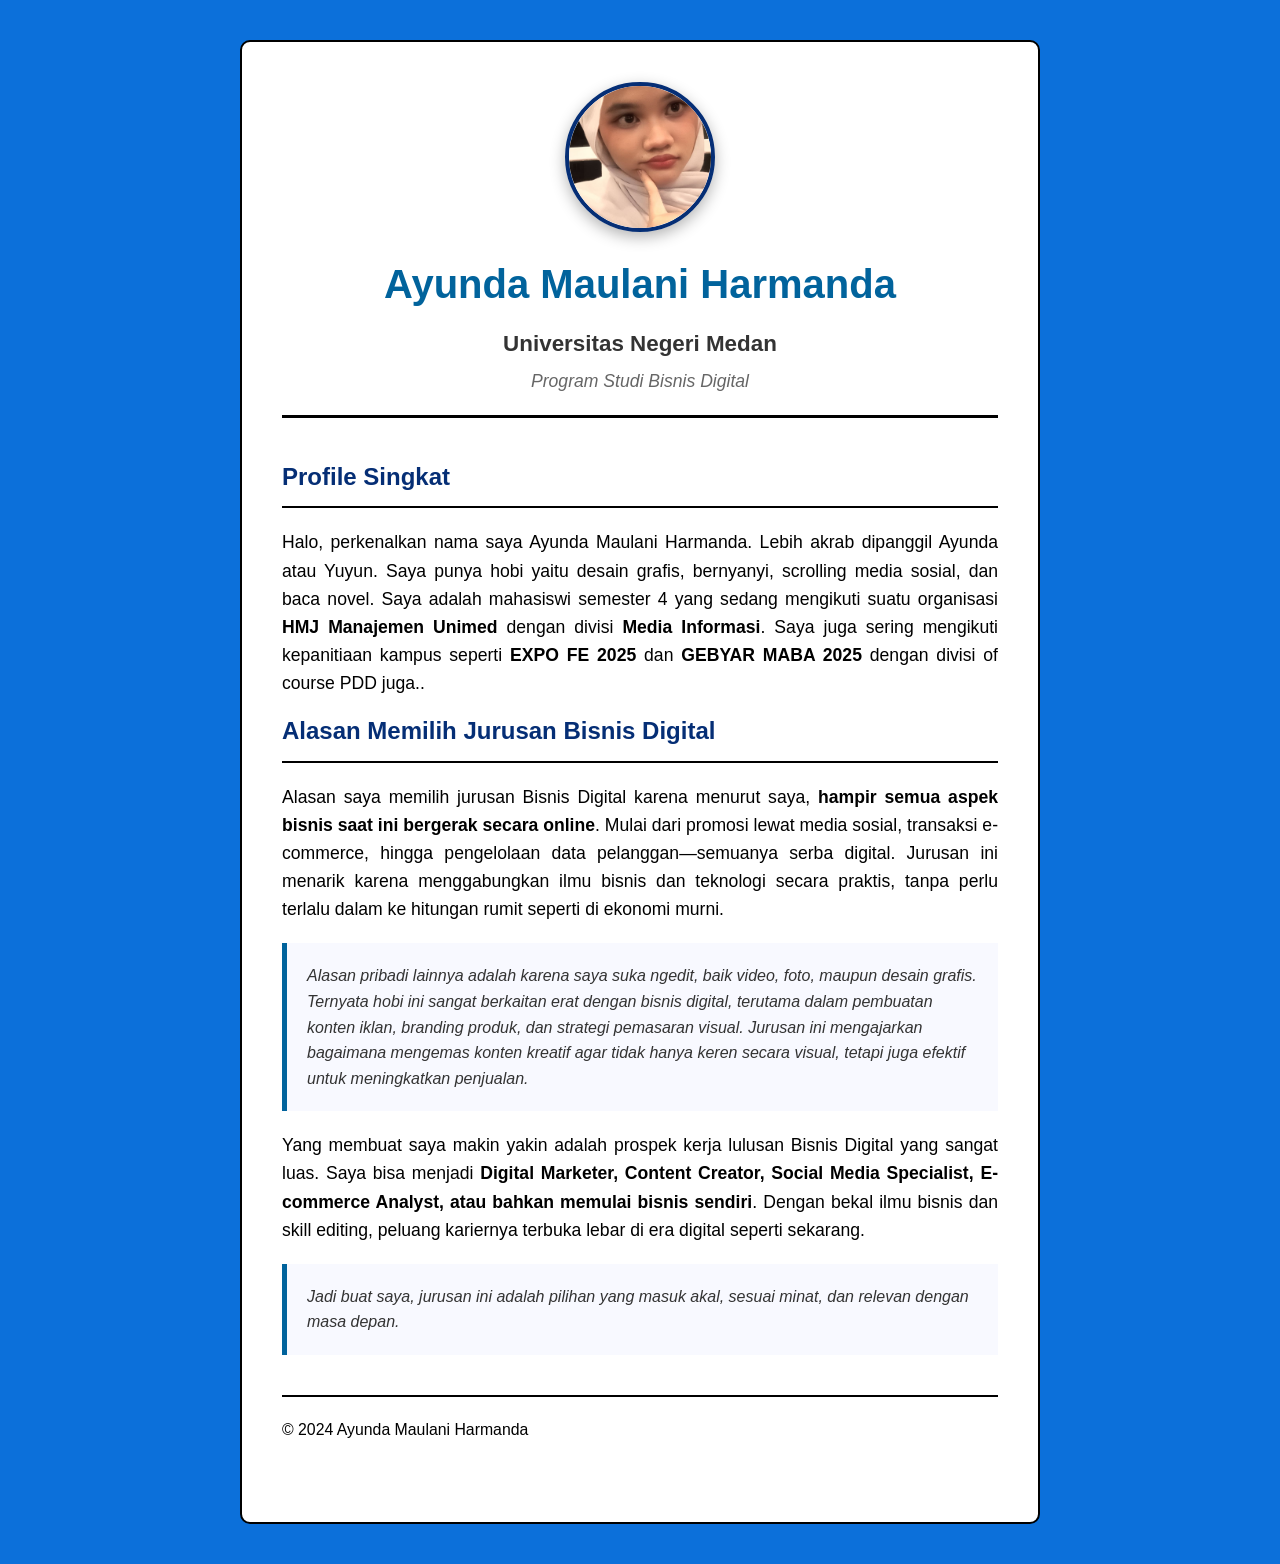
<file: index.html>
<!DOCTYPE html>
<html lang="id">
<head>
    <meta charset="UTF-8">
    <meta name="viewport" content="width=device-width, initial-scale=1.0">
    <title>Ayunda Maulani Harmanda - Data Diri</title>

    <link rel="stylesheet" href="style.css">
</head>
<body>
    <div class="container">
        <div class="header">
            <img src="foto ayunda.jpeg" alt="Ayunda Maulani Harmanda" class="profile-photo">
            <h1 class="name">Ayunda Maulani Harmanda</h1>
            <div class="university">Universitas Negeri Medan</div>
            <div class="major">Program Studi Bisnis Digital</div>
        </div>

        <div class="content">
            <h2>Profile Singkat</h2>
            
            <p>Halo, perkenalkan nama saya Ayunda Maulani Harmanda. Lebih akrab dipanggil Ayunda atau Yuyun. Saya punya hobi yaitu desain grafis, bernyanyi, scrolling media sosial, dan baca novel. Saya adalah mahasiswi semester 4 yang sedang mengikuti suatu organisasi <strong>HMJ Manajemen Unimed</strong> dengan divisi <strong>Media Informasi</strong>. Saya juga sering mengikuti kepanitiaan kampus seperti <strong>EXPO FE 2025</strong> dan <strong>GEBYAR MABA 2025</strong> dengan divisi of course PDD juga..</p>

            <h2>Alasan Memilih Jurusan Bisnis Digital</h2>
            
            <p>Alasan saya memilih jurusan Bisnis Digital karena menurut saya, <strong>hampir semua aspek bisnis saat ini bergerak secara online</strong>. Mulai dari promosi lewat media sosial, transaksi e-commerce, hingga pengelolaan data pelanggan—semuanya serba digital. Jurusan ini menarik karena menggabungkan ilmu bisnis dan teknologi secara praktis, tanpa perlu terlalu dalam ke hitungan rumit seperti di ekonomi murni.</p>

            <div class="highlight">
                Alasan pribadi lainnya adalah karena saya suka ngedit, baik video, foto, maupun desain grafis. Ternyata hobi ini sangat berkaitan erat dengan bisnis digital, terutama dalam pembuatan konten iklan, branding produk, dan strategi pemasaran visual. Jurusan ini mengajarkan bagaimana mengemas konten kreatif agar tidak hanya keren secara visual, tetapi juga efektif untuk meningkatkan penjualan.
            </div>

            <p> Yang membuat saya makin yakin adalah prospek kerja lulusan Bisnis Digital yang sangat luas. Saya bisa menjadi <strong>Digital Marketer, Content Creator, Social Media Specialist, E-commerce Analyst, atau bahkan memulai bisnis sendiri</strong>. Dengan bekal ilmu bisnis dan skill editing, peluang kariernya terbuka lebar di era digital seperti sekarang.
            
            <div class="highlight">
                Jadi buat saya, jurusan ini adalah pilihan yang masuk akal, sesuai minat, dan relevan dengan masa depan.
            </div>

        <div class="footer">
            <p>© 2024 Ayunda Maulani Harmanda</p>
        </div>
    </div>
</body>
</html>
</file>
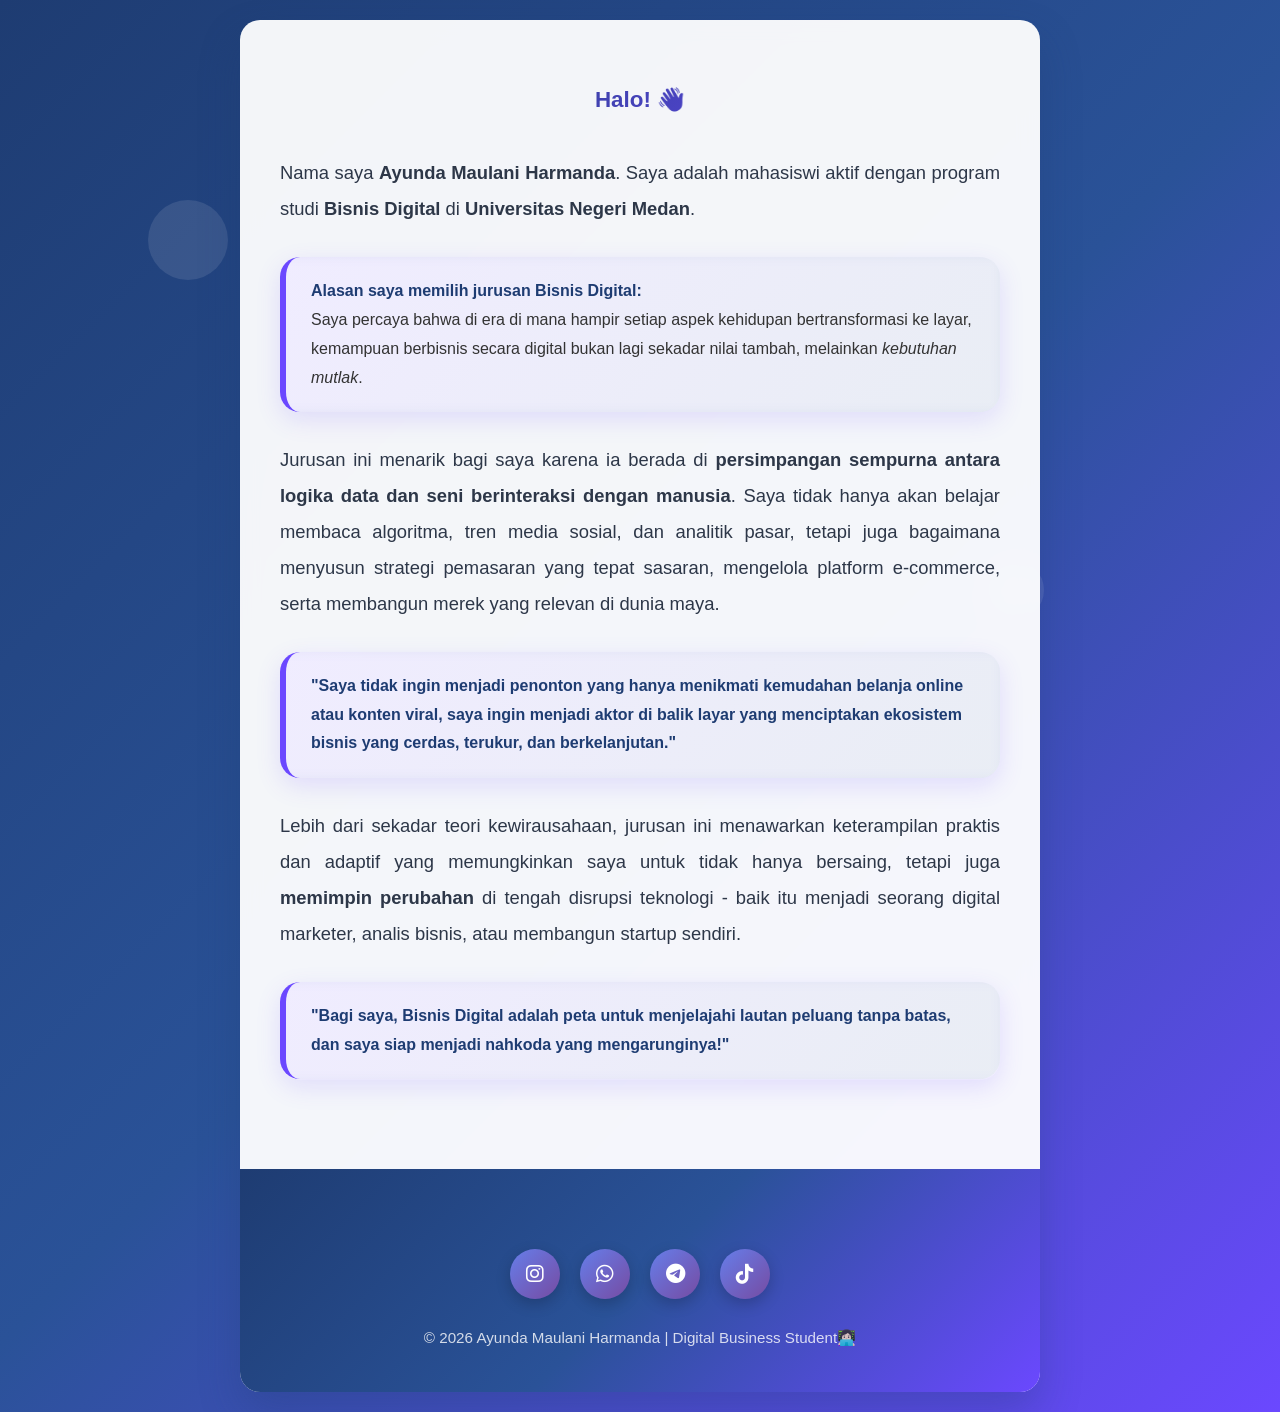
<file: biodata ayunda.html>
<!DOCTYPE html>
<html lang="id">
<head>
    <meta charset="UTF-8">
    <meta name="viewport" content="width=device-width, initial-scale=1.0">
    <title>Ayunda Maulani Harmanda - Bisnis Digital</title>
    <link rel="stylesheet" href="https://cdnjs.cloudflare.com/ajax/libs/font-awesome/6.4.0/css/all.min.css">
    <style>
        * {
            margin: 0;
            padding: 0;
            box-sizing: border-box;
        }

        body {
            font-family: 'Segoe UI', Tahoma, Geneva, Verdana, sans-serif;
            line-height: 1.8;
            color: #333;
            background: linear-gradient(135deg, #1e3c72 0%, #2a5298 50%, #6b48ff 100%);
            min-height: 100vh;
            padding: 20px;
        }

        .container {
            max-width: 800px;
            margin: 0 auto;
            background: rgba(255, 255, 255, 0.95);
            border-radius: 20px;
            box-shadow: 0 20px 40px rgba(30, 60, 114, 0.3);
            overflow: hidden;
            backdrop-filter: blur(10px);
        }

        .header {
            background: linear-gradient(45deg, #1e3c72, #2a5298, #6b48ff);
            color: white;
            text-align: center;
            padding: 50px 20px;
            position: relative;
        }

        .header::before {
            content: '';
            position: absolute;
            top: 0;
            left: 0;
            right: 0;
            bottom: 0;
            background: url('data:image/svg+xml,<svg xmlns="http://www.w3.org/2000/svg" viewBox="0 0 100 100"><defs><pattern id="grain" width="100" height="100" patternUnits="userSpaceOnUse"><circle cx="25" cy="25" r="1" fill="white" opacity="0.15"/><circle cx="75" cy="75" r="1.5" fill="white" opacity="0.15"/><circle cx="50" cy="10" r="0.8" fill="white" opacity="0.2"/></pattern></defs><rect width="100" height="100" fill="url(%23grain)"/></svg>');
            opacity: 0.4;
        }

        .name {
            font-size: 2.8em;
            font-weight: bold;
            margin-bottom: 10px;
            text-shadow: 2px 2px 8px rgba(0,0,0,0.4);
        }

        .title {
            font-size: 1.4em;
            opacity: 0.95;
            font-weight: 300;
            letter-spacing: 1px;
        }

        .content {
            padding: 60px 40px;
        }

        .intro {
            font-size: 1.4em;
            font-weight: bold;
            color: #1e3c72;
            margin-bottom: 35px;
            text-align: center;
            background: linear-gradient(135deg, #1e3c72, #6b48ff);
            -webkit-background-clip: text;
            -webkit-text-fill-color: transparent;
            background-clip: text;
        }

        .paragraph {
            margin-bottom: 30px;
            text-align: justify;
            font-size: 1.15em;
            line-height: 1.95;
            color: #2d3748;
        }

        .highlight {
            background: linear-gradient(135deg, rgba(107, 72, 255, 0.1), rgba(42, 82, 152, 0.1));
            padding: 20px 25px;
            border-radius: 20px;
            margin: 30px 0;
            border-left: 6px solid #6b48ff;
            box-shadow: 0 8px 25px rgba(107, 72, 255, 0.15);
            backdrop-filter: blur(5px);
        }

        .highlight strong {
            color: #1e3c72;
        }

        .footer {
            background: linear-gradient(135deg, #1e3c72 0%, #2a5298 50%, #6b48ff 100%);
            padding: 40px 20px;
            text-align: center;
        }

        .social-links {
            margin-top: 40px;
            display: flex;
            justify-content: center;
            gap: 20px;
        }

        .social-links a {
            display: inline-flex;
            align-items: center;
            justify-content: center;
            width: 50px;
            height: 50px;
            background: linear-gradient(135deg, #667eea, #764ba2);
            color: white;
            border-radius: 50%;
            text-decoration: none;
            font-size: 20px;
            transition: all 0.3s ease;
            box-shadow: 0 5px 15px rgba(0, 0, 0, 0.2);
        }

        .social-links a:hover {
            transform: translateY(-5px) scale(1.1);
            box-shadow: 0 10px 25px rgba(0, 0, 0, 0.3);
        }

        .floating-shapes {
            position: absolute;
            width: 100%;
            height: 100%;
            overflow: hidden;
            z-index: 0;
        }

        .shape {
            position: absolute;
            background: rgba(255, 255, 255, 0.1);
            border-radius: 50%;
            animation: float 6s ease-in-out infinite;
        }

        .shape:nth-child(1) {
            width: 80px;
            height: 80px;
            top: 20%;
            left: 10%;
            animation-delay: 0s;
        }

        .shape:nth-child(2) {
            width: 60px;
            height: 60px;
            top: 60%;
            right: 20%;
            animation-delay: 2s;
        }

        .shape:nth-child(3) {
            width: 100px;
            height: 100px;
            bottom: 20%;
            left: 20%;
            animation-delay: 4s;
        }

        .copyright {
            color: rgba(255,255,255,0.8);
            font-size: 0.95em;
            margin-top: 25px;
            font-weight: 500;
        }

        @keyframes float {
            0%, 100% { transform: translateY(0px) rotate(0deg); }
            50% { transform: translateY(-20px) rotate(180deg); }
        }

        @media (max-width: 768px) {
            .name { font-size: 2.2em; }
            .content { padding: 40px 25px; }
            .paragraph { font-size: 1.05em; }
            .social-links { gap: 15px; }
            .social-links a { width: 45px; height: 45px; font-size: 18px; }
        }

        @keyframes bounce {
            0%, 20%, 50%, 80%, 100% { transform: translateX(-50%) translateY(0); }
            40% { transform: translateX(-50%) translateY(-10px); }
            60% { transform: translateX(-50%) translateY(-5px); }
        }
    </style>
</head>
<body>
    <div class="floating-shapes">
        <div class="shape"></div>
        <div class="shape"></div>
        <div class="shape"></div>
    </div>

    <div class="container">
        <div class="content">
            <p class="intro">Halo! 👋</p>
            
            <div class="paragraph">
                Nama saya <strong>Ayunda Maulani Harmanda</strong>. Saya adalah mahasiswi aktif dengan program studi <strong>Bisnis Digital</strong> di <strong>Universitas Negeri Medan</strong>.
            </div>

            <div class="highlight">
                <strong>Alasan saya memilih jurusan Bisnis Digital:</strong><br>
                Saya percaya bahwa di era di mana hampir setiap aspek kehidupan bertransformasi ke layar, kemampuan berbisnis secara digital bukan lagi sekadar nilai tambah, melainkan <em>kebutuhan mutlak</em>.
            </div>

            <div class="paragraph">
                Jurusan ini menarik bagi saya karena ia berada di <strong>persimpangan sempurna antara logika data dan seni berinteraksi dengan manusia</strong>. Saya tidak hanya akan belajar membaca algoritma, tren media sosial, dan analitik pasar, tetapi juga bagaimana menyusun strategi pemasaran yang tepat sasaran, mengelola platform e-commerce, serta membangun merek yang relevan di dunia maya.
            </div>

            <div class="highlight">
                <strong>"Saya tidak ingin menjadi penonton yang hanya menikmati kemudahan belanja online atau konten viral, saya ingin menjadi aktor di balik layar yang menciptakan ekosistem bisnis yang cerdas, terukur, dan berkelanjutan."</strong>
            </div>

            <div class="paragraph">
                Lebih dari sekadar teori kewirausahaan, jurusan ini menawarkan keterampilan praktis dan adaptif yang memungkinkan saya untuk tidak hanya bersaing, tetapi juga <strong>memimpin perubahan</strong> di tengah disrupsi teknologi - baik itu menjadi seorang digital marketer, analis bisnis, atau membangun startup sendiri.
            </div>

            <div class="highlight">
                <strong>"Bagi saya, Bisnis Digital adalah peta untuk menjelajahi lautan peluang tanpa batas, dan saya siap menjadi nahkoda yang mengarunginya!"</strong>
            </div>
        </div>

        <div class="footer">
            <div class="social-links">
                <a href="https://instagram.com/ayundamaulanii" target="_blank" title="Instagram" rel="noopener">
                    <i class="fab fa-instagram"></i>
                </a>
                <a href="https://wa.me/6281360815523" target="_blank" title="WhatsApp" rel="noopener">
                    <i class="fab fa-whatsapp"></i>
                </a>
                <a href="https://t.me/cupkieseuu" target="_blank" title="Telegram" rel="noopener">
                    <i class="fab fa-telegram"></i>
                </a>
                <a href="https://tiktok.com/@yummyeaye" target="_blank" title="TikTok" rel="noopener">
                    <i class="fab fa-tiktok"></i>
                </a>
            </div>
            <p class="copyright">© 2026 Ayunda Maulani Harmanda | Digital Business Student👩🏻‍💻</p>
        </div>
    </div>
</body>
</html>
</file>
<file: style.css>
* {
    margin: 0;
    padding: 0;
    box-sizing: border-box;
}

body {
    font-family: Arial, sans-serif;
    line-height: 1.6;
    color: #000;
    background: rgb(12, 112, 218);
    padding: 40px 20px;
}

.container {
    max-width: 800px;
    margin: 0 auto;
    background: #fff;
    padding: 40px;
    border: 2px solid #000;
    border-radius: 10px;
}

.header {
    text-align: center;
    margin-bottom: 40px;
    border-bottom: 3px solid #000;
    padding-bottom: 20px;
}

.name {
    font-size: 2.5em;
    font-weight: bold;
    margin-bottom: 10px;
    color: rgb(1, 99, 156);
}

.university {
    font-size: 1.4em;
    font-weight: bold;
    margin-bottom: 5px;
    color: #333;
}

.major {
    font-size: 1.1em;
    font-style: italic;
    color: #666;
}

.content {
    margin-bottom: 40px;
}

.content h2 {
    font-size: 1.5em;
    margin-bottom: 20px;
    border-bottom: 2px solid #000;
    padding-bottom: 10px;
    color: rgb(5, 46, 117) ;
}

.content p {
    font-size: 1.1em;
    margin-bottom: 15px;
    text-align: justify;
    color: #000;
}

.highlight {
    background: #f8f9ff;
    padding: 20px;
    margin: 20px 0;
    border-left: 5px solid rgb(1, 99, 156);
    font-style: italic;
    color: #333;
}

.footer {
    text-align: center;
    margin-top: 40px;
    padding-top: 20px;
    border-top: 2px solid #000;
    font-size: 0.9em;
    color: #555;
}

@media (max-width: 768px) {
    .container {
        padding: 20px;
        margin: 10px;
    }
    
    .name {
        font-size: 2em;
    }
}

.profile-photo {
    width: 150px;
    height: 150px;
    border-radius: 50%;
    object-fit: cover;
    margin: 0 auto 20px;
    display: block;
    border: 4px solid rgb(5, 46, 117);
    box-shadow: 0 5px 15px rgba(0,0,0,0.3);
}

@media (max-width: 768px) {
    .profile-photo {
        width: 120px;
        height: 120px;
    }
}
</file>
